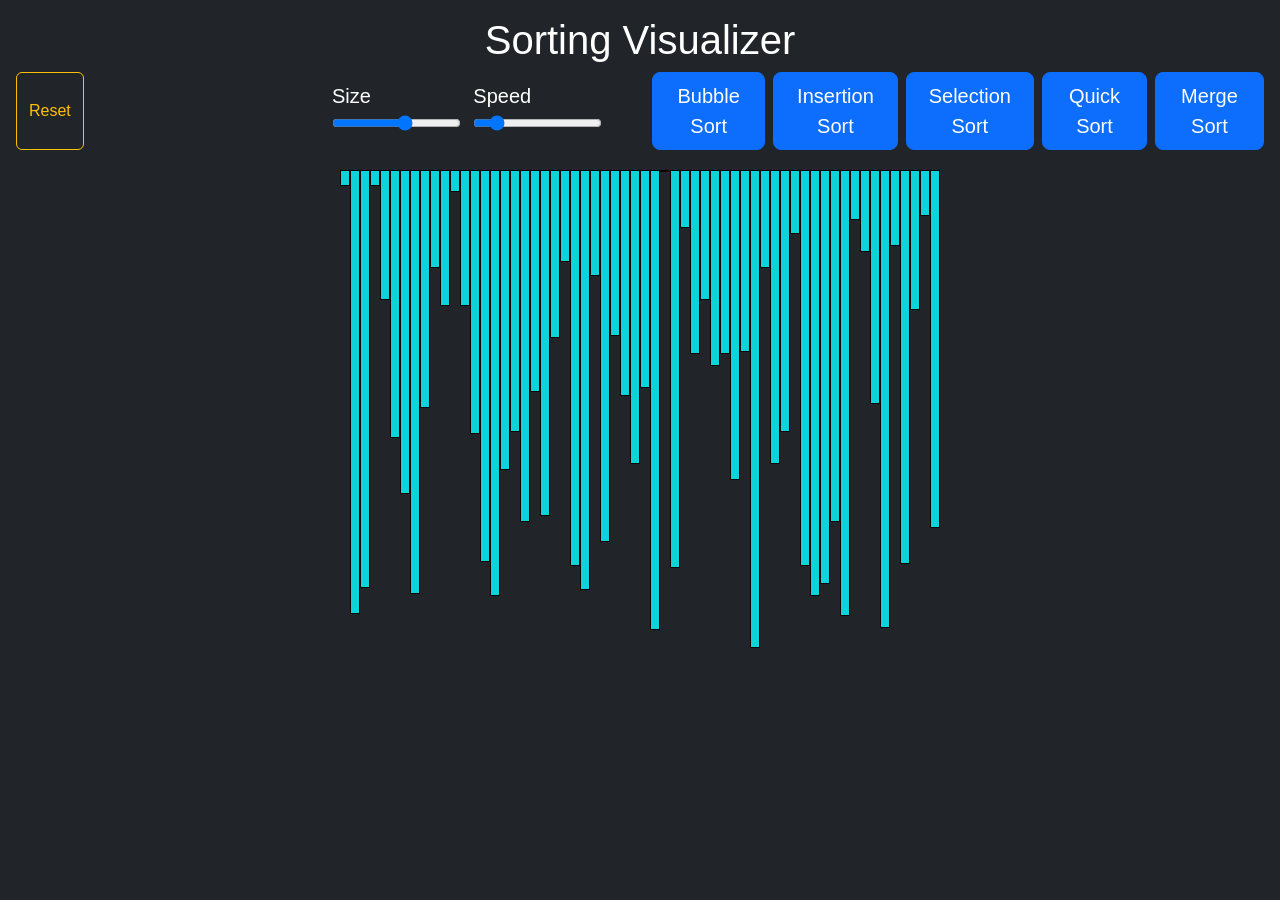
<file: index.html>
<!DOCTYPE html>
<html lang="en">
<head>
    <meta charset="UTF-8">
    <meta http-equiv="X-UA-Compatible" content="IE=edge">
    <meta name="viewport" content="width=device-width, initial-scale=1.0">
    <title>Sorting Visualizer</title>
    <link href="https://cdn.jsdelivr.net/npm/bootstrap@5.0.0-beta2/dist/css/bootstrap.min.css" rel="stylesheet" integrity="sha384-BmbxuPwQa2lc/FVzBcNJ7UAyJxM6wuqIj61tLrc4wSX0szH/Ev+nYRRuWlolflfl" crossorigin="anonymous">
    <link rel="stylesheet" href="style.css">
</head>
    <h1 align="center">Sorting Visualizer</h1>
    <nav>
        <div class="row">
            <div class="col gap-3 d-sm-flex" id="newArray">
                <button type="button" class="btn btn-outline-warning newArray">Reset</button>
            </div>
            <div class="col" id="input">
                <span id="size">Size
                    <input id="arr_sz" type="range" min="5" max="100" step=1 value=60>
                </span>
                <span id="speed">Speed
                    <input id="speed_input" type="range" min="20" max="300" stepDown=10 value=60>
                </span>
            </div>
            <div class="col gap-2 d-sm-flex justify-content-end">
                <button type="button" class="btn btn-primary btn-lg bubbleSort">Bubble Sort</button>
                <button type="button" class="btn btn-primary btn-lg insertionSort">Insertion Sort</button>
                <button type="button" class="btn btn-primary btn-lg selectionSort">Selection Sort</button>
                <button type="button" class="btn btn-primary btn-lg quickSort">Quick Sort</button>
                <button type="button" class="btn btn-primary btn-lg mergeSort">Merge Sort</button>
            </div>
        </div>
    </nav>
<body class="p-3 mb-2 bg-dark text-white">
    
    <div id="bars" class="flex-container"></div>
    <script src="https://cdn.jsdelivr.net/npm/bootstrap@5.0.0-beta2/dist/js/bootstrap.bundle.min.js" integrity="sha384-b5kHyXgcpbZJO/tY9Ul7kGkf1S0CWuKcCD38l8YkeH8z8QjE0GmW1gYU5S9FOnJ0" crossorigin="anonymous"></script>
    <script src="js_files/sorting.js"></script>
    <script src="js_files/bubble.js"></script>
    <script src="js_files/insertion.js"></script>
    <script src="js_files/selection.js"></script>
    <script src="js_files/quick.js"></script>
    <script src="js_files/merge.js"></script>
    


    
</body>
</html>
</file>
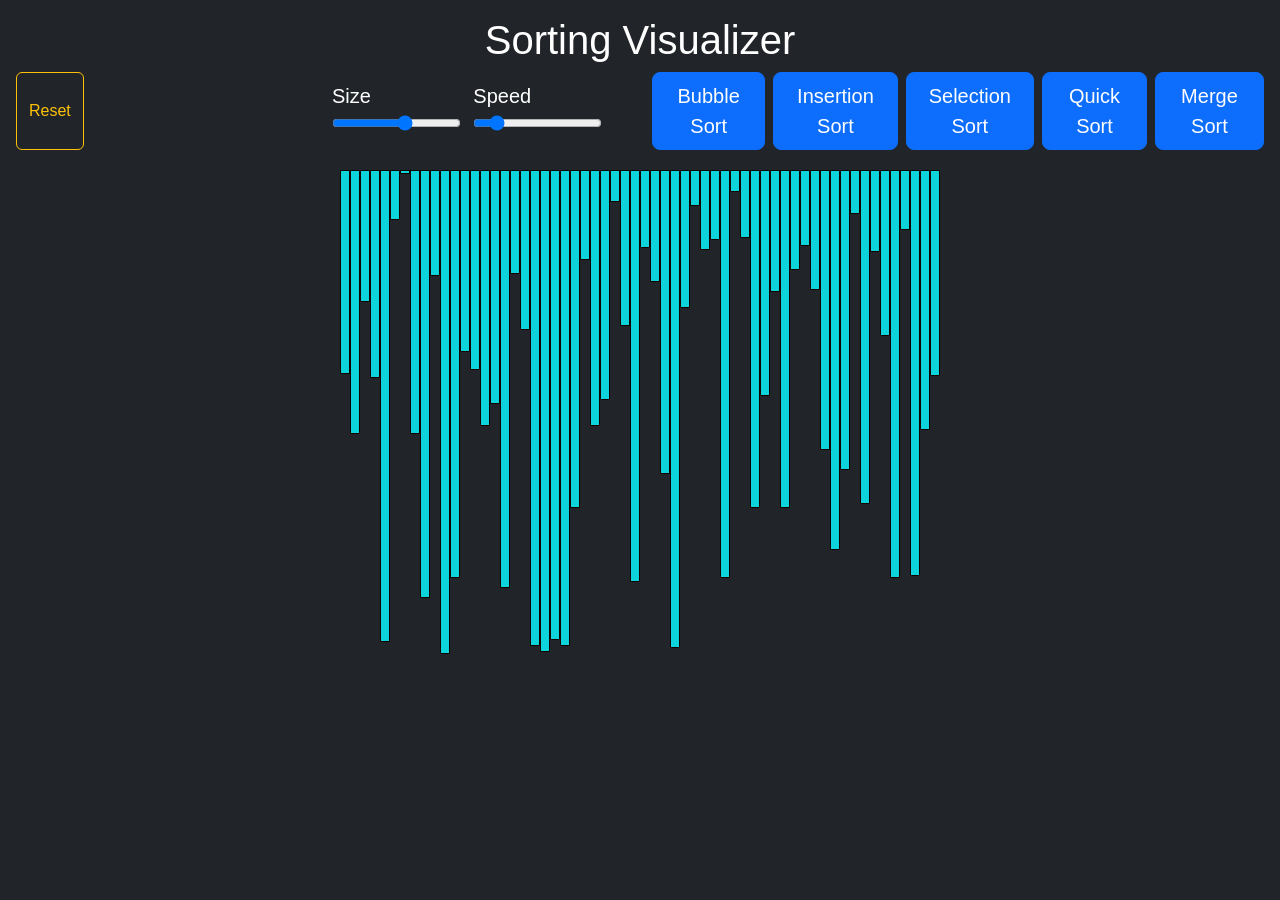
<file: Sorting Visualizer/index.html>
<!DOCTYPE html>
<html lang="en">
<head>
    <meta charset="UTF-8">
    <meta http-equiv="X-UA-Compatible" content="IE=edge">
    <meta name="viewport" content="width=device-width, initial-scale=1.0">
    <title>Sorting Visualizer</title>
    <link href="https://cdn.jsdelivr.net/npm/bootstrap@5.0.0-beta2/dist/css/bootstrap.min.css" rel="stylesheet" integrity="sha384-BmbxuPwQa2lc/FVzBcNJ7UAyJxM6wuqIj61tLrc4wSX0szH/Ev+nYRRuWlolflfl" crossorigin="anonymous">
    <link rel="stylesheet" href="style.css">
</head>
    <h1 align="center">Sorting Visualizer</h1>
    <nav>
        <div class="row">
            <div class="col gap-3 d-sm-flex" id="newArray">
                <button type="button" class="btn btn-outline-warning newArray">Reset</button>
            </div>
            <div class="col" id="input">
                <span id="size">Size
                    <input id="arr_sz" type="range" min="5" max="100" step=1 value=60>
                </span>
                <span id="speed">Speed
                    <input id="speed_input" type="range" min="20" max="300" stepDown=10 value=60>
                </span>
            </div>
            <div class="col gap-2 d-sm-flex justify-content-end">
                <button type="button" class="btn btn-primary btn-lg bubbleSort">Bubble Sort</button>
                <button type="button" class="btn btn-primary btn-lg insertionSort">Insertion Sort</button>
                <button type="button" class="btn btn-primary btn-lg selectionSort">Selection Sort</button>
                <button type="button" class="btn btn-primary btn-lg quickSort">Quick Sort</button>
                <button type="button" class="btn btn-primary btn-lg mergeSort">Merge Sort</button>
            </div>
        </div>
    </nav>
<body class="p-3 mb-2 bg-dark text-white">
    
    <div id="bars" class="flex-container"></div>
    <script src="https://cdn.jsdelivr.net/npm/bootstrap@5.0.0-beta2/dist/js/bootstrap.bundle.min.js" integrity="sha384-b5kHyXgcpbZJO/tY9Ul7kGkf1S0CWuKcCD38l8YkeH8z8QjE0GmW1gYU5S9FOnJ0" crossorigin="anonymous"></script>
    <script src="js_files/sorting.js"></script>
    <script src="js_files/bubble.js"></script>
    <script src="js_files/insertion.js"></script>
    <script src="js_files/selection.js"></script>
    <script src="js_files/quick.js"></script>
    <script src="js_files/merge.js"></script>
    


    
</body>
</html>
</file>
<file: style.css>
body {
    font-family: Arial, Helvetica, sans-serif;
    font-size: 20px;
    padding: 0 20px 30px 0;
    line-height: 1.4;
}
.flex-container{
    margin-top: 20px;
    display: flex;
    flex-wrap: nowrap;
    width: 100%;
    height: 500px;
    justify-content: center;
    transition: 2s all ease;
}

.flex-item{
    background: rgb(13, 211, 218);
    border: 1pt solid rgb(17, 0, 0);
    width: 10px;
    transition: 0.1s all ease;
}

.row{
    display: grid;
    grid-template-columns: 1fr 1fr 2fr;
}

#input{
    display: flex;
    padding: 10px;
    justify-content: space-around;
}
</file>
<file: Sorting Visualizer/style.css>
body {
    font-family: Arial, Helvetica, sans-serif;
    font-size: 20px;
    padding: 0 20px 30px 0;
    line-height: 1.4;
}
.flex-container{
    margin-top: 20px;
    display: flex;
    flex-wrap: nowrap;
    width: 100%;
    height: 500px;
    justify-content: center;
    transition: 2s all ease;
}

.flex-item{
    background: rgb(13, 211, 218);
    border: 1pt solid rgb(17, 0, 0);
    width: 10px;
    transition: 0.1s all ease;
}

.row{
    display: grid;
    grid-template-columns: 1fr 1fr 2fr;
}

#input{
    display: flex;
    padding: 10px;
    justify-content: space-around;
}
</file>
